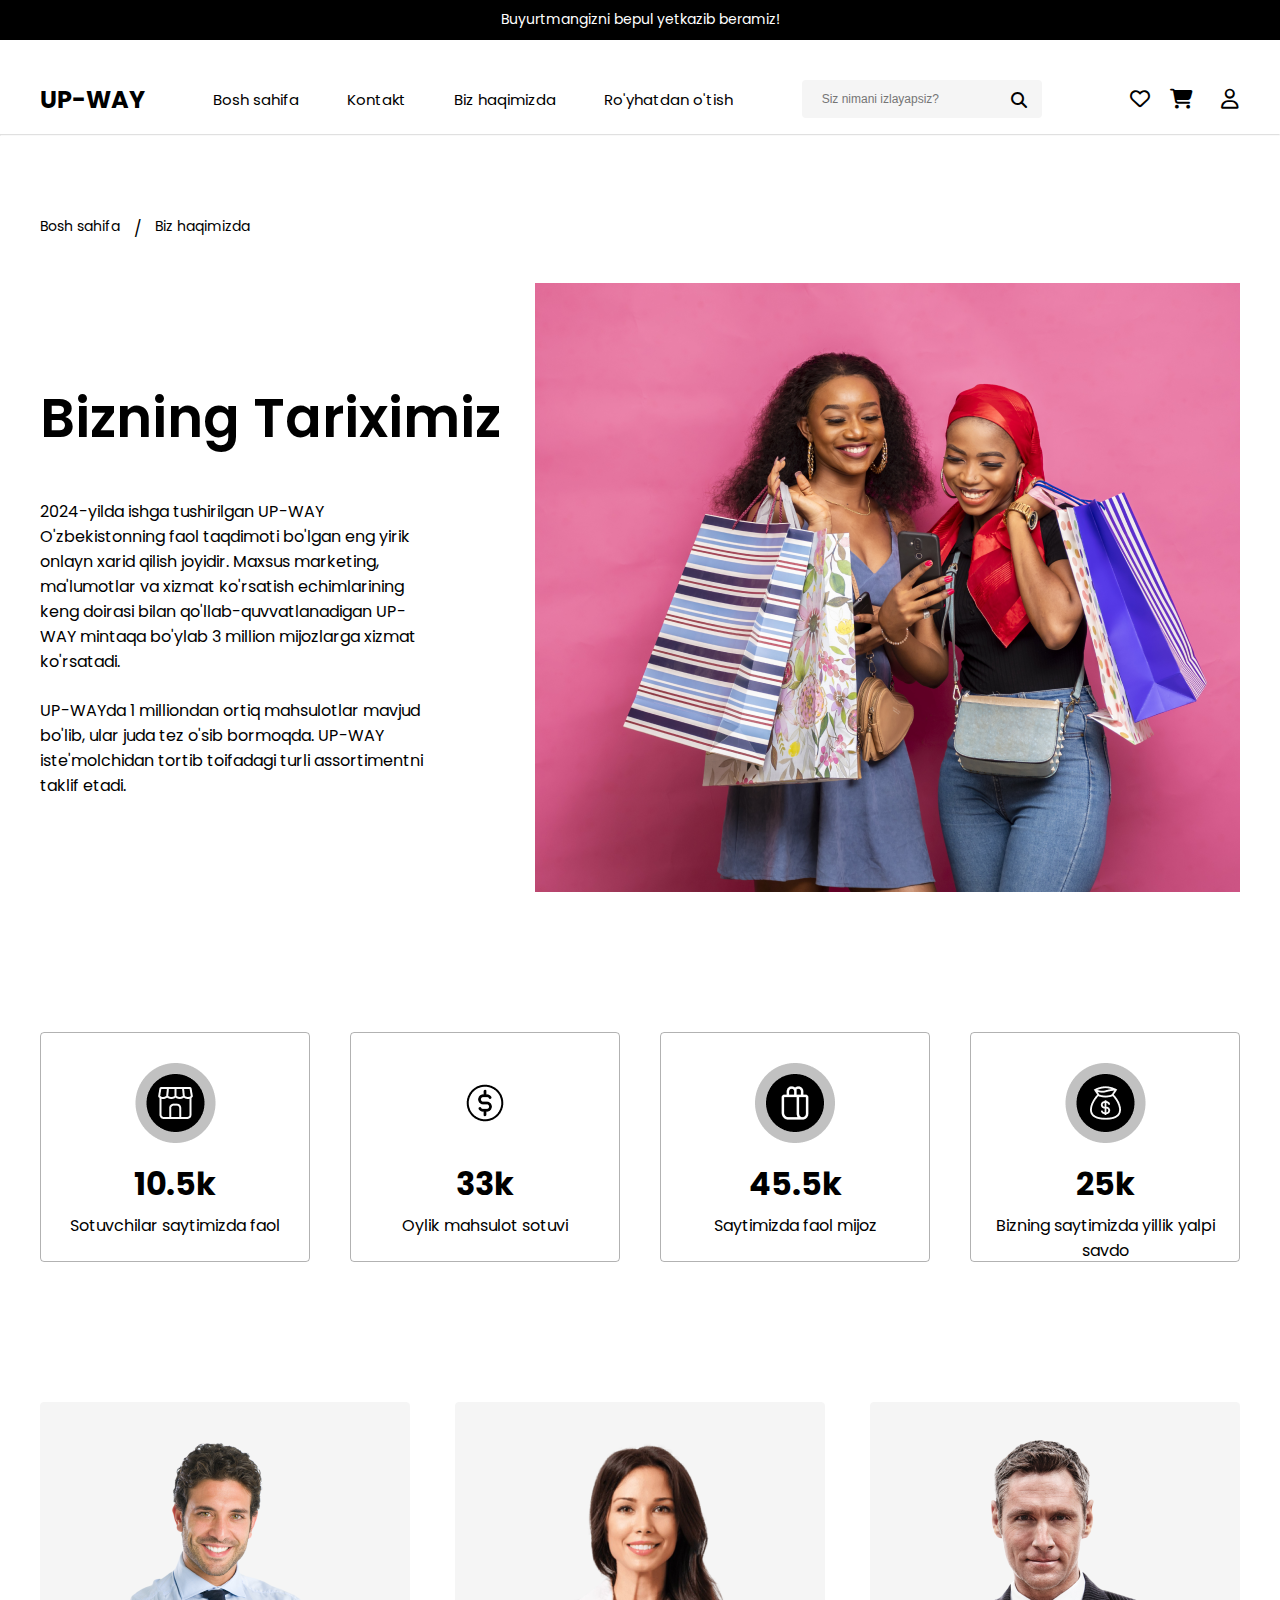
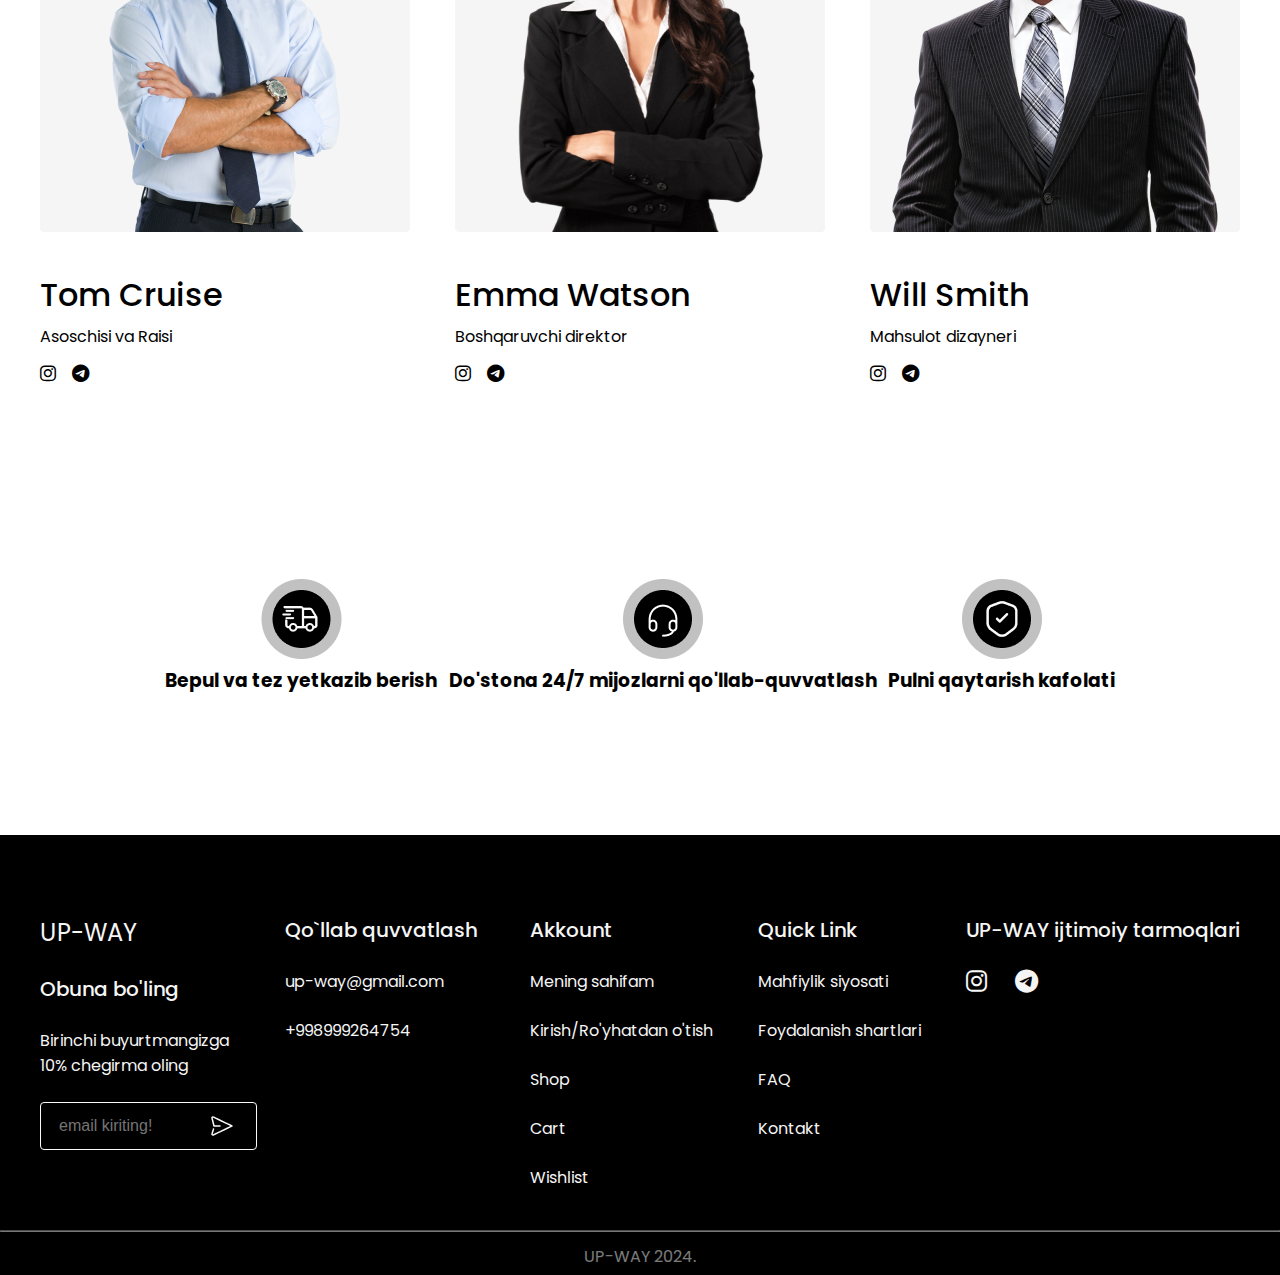
<file: about.html>
<!DOCTYPE html>
<html lang="en">
<head>
    <meta charset="UTF-8">
    <meta name="viewport" content="width=device-width, initial-scale=1.0">
    <title>Biz haqimizda</title>
    <link rel="stylesheet" href="style/about.css">
    <link rel="stylesheet" href="fontawesome-free-6.5.1-web/css/all.min.css">
    <link rel="preconnect" href="https://fonts.googleapis.com">
    <link rel="preconnect" href="https://fonts.gstatic.com" crossorigin>
    <link href="https://fonts.googleapis.com/css2?family=Poppins&display=swap" rel="stylesheet">
</head>
<body>
    <header>
        <div class="head_content">
            <p>Buyurtmangizni bepul yetkazib beramiz!</p>
 </div>
     <nav class="navbar">
        <p class="logo">UP-WAY</p>
        <ul class="menu">
            <li><a href="">Bosh sahifa</a></li>
            <li><a href="">Kontakt</a></li>
            <li><a href="">Biz haqimizda</a></li>
            <li><a href="">Ro'yhatdan o'tish</a></li>
        </ul>
        <form  action="">
            <input class="search" type="text" placeholder="Siz nimani izlayapsiz?">
            <i class="fa-solid fa-magnifying-glass"></i>
        </form>
        <div class="iconca">
            <i class="fa-regular fa-heart"></i>
            <i class="fa-solid fa-cart-shopping"></i>
        <!-- user -->
        <div class="profile-dropdown">
            <div class="profile-dropdown-btn" onclick="toggle()">
              <i class="fa-regular fa-user"></i>
             </div>
             <ul class="profile-dropdown-list">
              <li class="profile-dropdown-list-item">
                  <a href="#">
                      <i class="fa-regular fa-user"></i>
                      Hisobimni boshqarish
                  </a>
              </li>
              <li class="profile-dropdown-list-item">
                  <a href="#">
                      <i class="fa-solid fa-bag-shopping"></i>
                      Mening buyurtmam
                  </a>
              </li>
              <li class="profile-dropdown-list-item">
                  <a href="#">
                      <i class="fa-regular fa-circle-xmark"></i>
                     Bekor qilish
                  </a>
              </li>
              <li class="profile-dropdown-list-item">
                  <a href="#">
                      <i class="fa-regular fa-star"></i>
                      <p class="star-text">Mening sharhlarim</p>
                  </a>
              </li>
              <li class="profile-dropdown-list-item">
                  <a href="#">
                      <i class="fa-solid fa-arrow-left"></i>
                      Chiqish
                  </a>
              </li>
             </ul>
          </div>
        </div>
     </nav>
     <hr class="hr-nav">
    </header>
    <main>
        <div class="about-page">
            <a href="">Bosh sahifa</a>
            <p>/</p>
            <a href="">Biz haqimizda</a>
        </div>
        <div class="our-story">
            <div class="our-story-text">
                <h2>Bizning Tariximiz</h2>
                <p class="our-story-p1">2024-yilda ishga tushirilgan UP-WAY O'zbekistonning faol taqdimoti bo'lgan eng yirik onlayn xarid qilish joyidir. Maxsus marketing, ma'lumotlar va xizmat ko'rsatish echimlarining keng doirasi bilan qo'llab-quvvatlanadigan UP-WAY mintaqa bo'ylab 3 million mijozlarga xizmat ko'rsatadi.</p>
                <p class="our-story-p2">
                    UP-WAYda 1 milliondan ortiq mahsulotlar mavjud bo'lib, ular juda tez o'sib bormoqda. UP-WAY iste'molchidan tortib toifadagi turli assortimentni taklif etadi.</p>
            </div>
            <img src="img/portrait-two-african-females-holding-shopping-bags-while-reacting-something-their-smartphone 1.png" alt="">
        </div>
        <div class="about-content">
            <div class="content">
                <img src="img/Services (3).png" alt="">
                <h2>10.5k</h2>
                <p>Sotuvchilar saytimizda faol</p>
            </div>
            <div class="content">
                <img src="img/Services (7).png" alt="">
                <h2>33k</h2>
                <p>Oylik mahsulot sotuvi</p>
            </div>
            <div class="content">
                <img src="img/Services (4).png" alt="">
                <h2>45.5k</h2>
                <p>Saytimizda faol mijoz</p>
            </div>
            <div class="content">
                <img src="img/Services (5).png" alt="">
                <h2>25k</h2>
                <p>Bizning saytimizda yillik yalpi savdo</p>
            </div>
        </div>
        <div class="about-user">
            <div class="user">
                <img src="img/Frame 874.png" alt="">
                <h2>Tom Cruise</h2>
                <p>Asoschisi va Raisi</p>
                <div class="iconca-user">
                    <i class="fa-brands fa-instagram"></i>
                    <i class="fa-brands fa-telegram"></i>
                </div>
            </div>
            <div class="user">
                <img src="img/Frame 875.png" alt="">
                <h2>Emma Watson</h2>
                <p>Boshqaruvchi direktor</p>
                <div class="iconca-user">
                    <i class="fa-brands fa-instagram"></i>
                    <i class="fa-brands fa-telegram"></i>
                </div>
            </div>
            <div class="user">
                <img src="img/Frame 876.png" alt="">
                <h2>Will Smith</h2>
                <p>
                    Mahsulot dizayneri</p>
                    <div class="iconca-user">
                        <i class="fa-brands fa-instagram"></i>
                        <i class="fa-brands fa-telegram"></i>
                    </div>
            </div>
        </div>
        <section class="service">
            <div class="service-item">
                <img src="img/Services.png" alt="">
                <h3>Bepul va tez yetkazib berish</h3>
            </div>
            <div class="service-item">
                <img src="img/Services (1).png" alt="">
                <h3>Do'stona 24/7 mijozlarni qo'llab-quvvatlash</h3>
            </div>
            <div class="service-item">
                <img src="img/Services (2).png" alt="">
                <h3>Pulni qaytarish kafolati</h3>
            </div>
        </section>
    </main>
    <footer>
        <div class="footer">
        <div class="footer-item">
      <p class="logo-footer">UP-WAY</p>
      <p class="footer-p">Obuna bo'ling</p>
      <p class="footer-p2">Birinchi buyurtmangizga 10% chegirma oling</p>
      <form class="form" action="">
        <input type="text" placeholder="email kiriting!">
        <img src="img/icon-send.png" alt="">
      </form>
    </div>
    <div class="footer-item">
        <p class="footer-p">Qo`llab quvvatlash</p>
        <p class="footer-p2" >up-way@gmail.com</p>
        <p class="footer-p2">+998999264754</p>
    </div>
    <div class="footer-item">
        <p class="footer-p">Akkount</p>
        <ul class="footer-ul">
            <li><a href="">Mening sahifam</a></li>
            <li><a href="">Kirish/Ro'yhatdan o'tish</a></li>
            <li><a href="">Shop</a></li>
            <li><a href="">Cart</a></li>
            <li><a href="">Wishlist</a></li>
        </ul>
    </div>
    <div class="footer-item">
        <p class="footer-p">Quick Link</p>
        <ul class="footer-ul">
            <li><a href="">Mahfiylik siyosati</a></li>
            <li><a href="">Foydalanish shartlari</a></li>
            <li><a href="">FAQ</a></li>
            <li><a href="">Kontakt</a></li>
        </ul>
    </div>
    <div class="footer-item">
        <p class="footer-p">UP-WAY ijtimoiy tarmoqlari</p>
        <i class="fa-brands fa-instagram"></i>
        <i class="fa-brands fa-telegram"></i>
    </div>
</div>
<hr>
<p class="company">UP-WAY 2024.</p>
    </footer>
    <script src="js/user.js"></script>
</body>
</html>
</file>
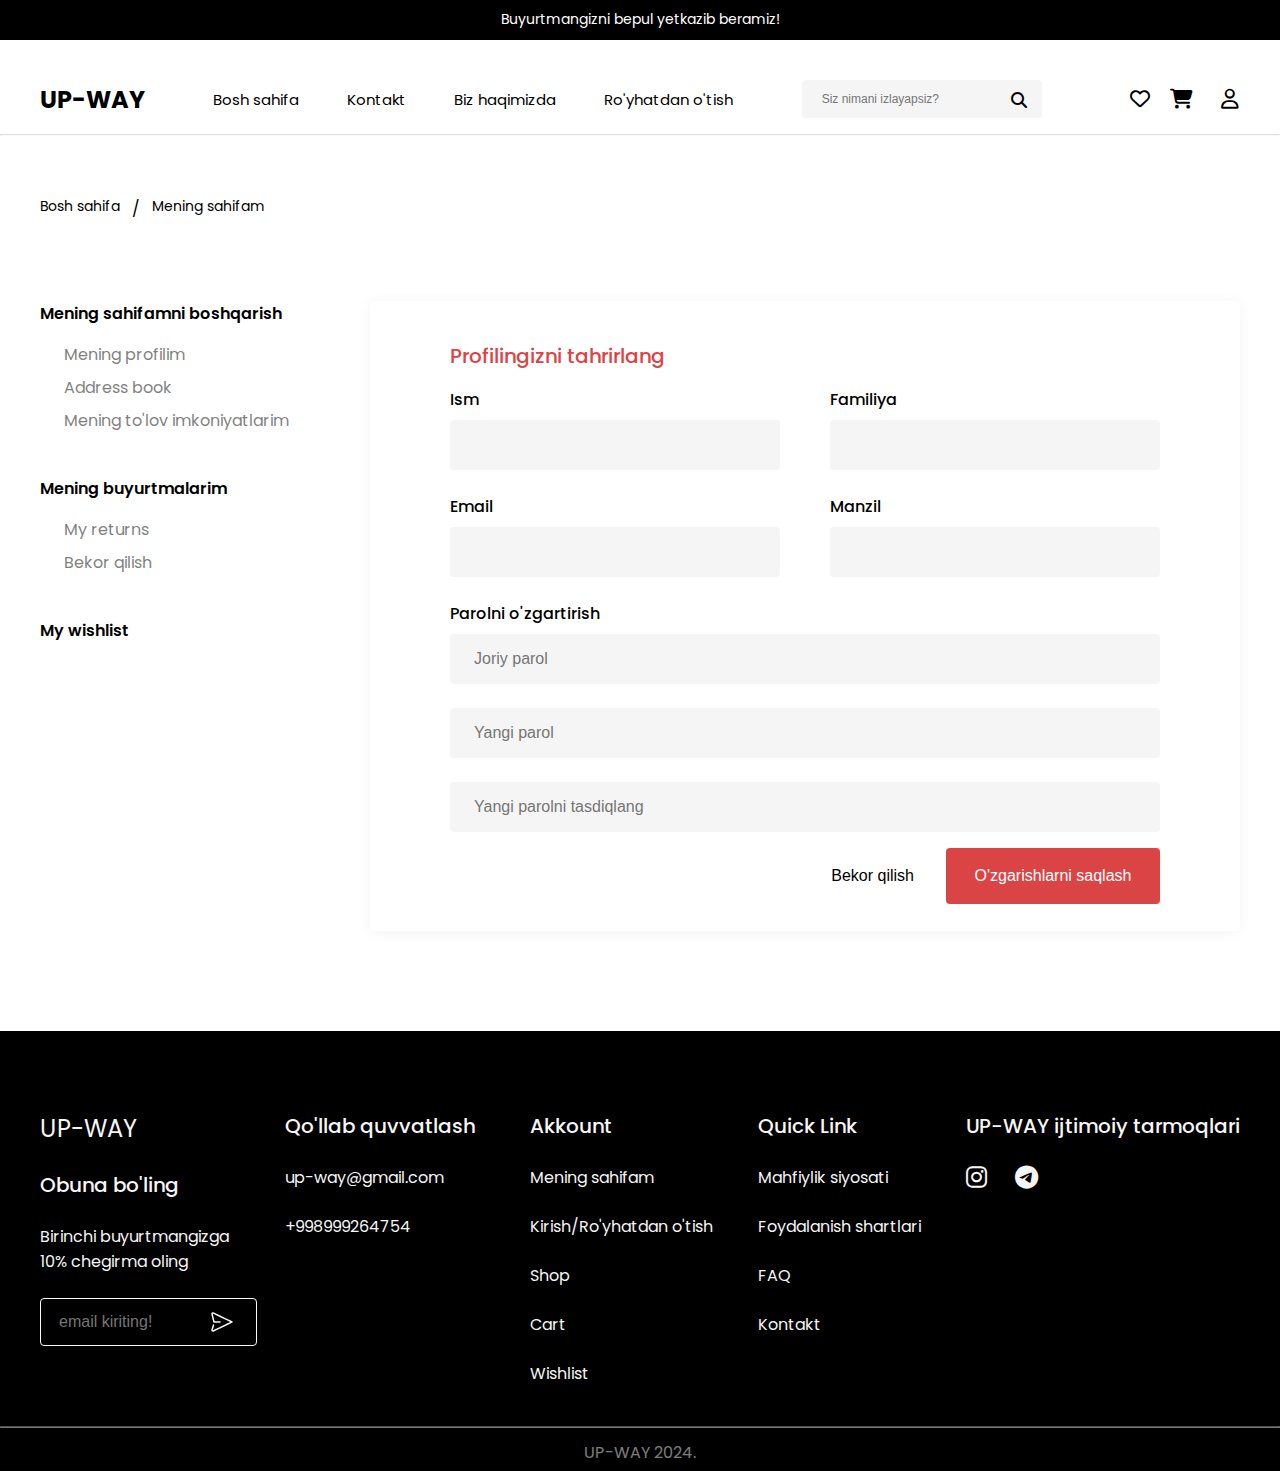
<file: account.html>
<!DOCTYPE html>
<html lang="en">
<head>
    <meta charset="UTF-8">
    <meta name="viewport" content="width=device-width, initial-scale=1.0">
    <title>Document</title>
    <link rel="stylesheet" href="style/account.css">
    <link rel="stylesheet" href="fontawesome-free-6.5.1-web/css/all.min.css">
    <link rel="preconnect" href="https://fonts.googleapis.com">
    <link rel="preconnect" href="https://fonts.gstatic.com" crossorigin>
    <link href="https://fonts.googleapis.com/css2?family=Poppins&display=swap" rel="stylesheet">
</head>
<body>
    <header>
        <div class="head_content">
            <p>Buyurtmangizni bepul yetkazib beramiz!</p>
 </div>
     <nav class="navbar">
        <p class="logo">UP-WAY</p>
        <ul class="menu">
            <li><a href="">Bosh sahifa</a></li>
            <li><a href="">Kontakt</a></li>
            <li><a href="">Biz haqimizda</a></li>
            <li><a href="">Ro'yhatdan o'tish</a></li>
        </ul>
        <form  action="">
            <input class="search" type="text" placeholder="Siz nimani izlayapsiz?">
            <i class="fa-solid fa-magnifying-glass"></i>
        </form>
        <div class="iconca">
            <i class="fa-regular fa-heart"></i>
            <i class="fa-solid fa-cart-shopping"></i>
            <!-- user -->
            <div class="profile-dropdown">
                <div class="profile-dropdown-btn" onclick="toggle()">
                  <i class="fa-regular fa-user"></i>
                 </div>
                 <ul class="profile-dropdown-list">
                  <li class="profile-dropdown-list-item">
                      <a href="#">
                          <i class="fa-regular fa-user"></i>
                          Hisobimni boshqarish
                      </a>
                  </li>
                  <li class="profile-dropdown-list-item">
                      <a href="#">
                          <i class="fa-solid fa-bag-shopping"></i>
                          Mening buyurtmam
                      </a>
                  </li>
                  <li class="profile-dropdown-list-item">
                      <a href="#">
                          <i class="fa-regular fa-circle-xmark"></i>
                         Bekor qilish
                      </a>
                  </li>
                  <li class="profile-dropdown-list-item">
                      <a href="#">
                          <i class="fa-regular fa-star"></i>
                          <p class="star-text">Mening sharhlarim</p>
                      </a>
                  </li>
                  <li class="profile-dropdown-list-item">
                      <a href="#">
                          <i class="fa-solid fa-arrow-left"></i>
                          Chiqish
                      </a>
                  </li>
                 </ul>
              </div>
        </div>
     </nav>
     <hr class="hr-nav">
    </header>
    <main>
        <div class="contact-page">
            <a href="">Bosh sahifa</a>
            <p>/</p>
            <a href="">Mening sahifam</a>
        </div>
        <div class="account-container">
            <div class="account-item">
                <p class="account-p">Mening sahifamni boshqarish</p>
                <ul class="account-ul">
                    <li><a href="">Mening profilim</a></li>
                    <li><a href="">Address book</a></li>
                    <li><a href="">Mening to'lov imkoniyatlarim</a></li>
                </ul>
                <p class="account-p">Mening buyurtmalarim</p>
                <ul class="account-ul">
                    <li><a href="">My returns</a></li>
                    <li><a href="">Bekor qilish</a></li>
                </ul>
                <p class="account-p">My wishlist</p>
            </div>
            <form  class="account-form">
                <p>Profilingizni tahrirlang</p>
                <div class="input-form">
                    <div>
                        <label for="">Ism</label><br>
                        <input type="text"><br>
                        <label for="">Email</label><br>
                       <input type="email"><br>
                    </div>
                    <div>
                        <label for="">Familiya</label><br>
                        <input type="text"><br>
                        <label for="">Manzil</label><br>
                <input type="text">
                    </div>
            </div>
                <label for="">Parolni o'zgartirish</label><br>
                <input class="input-password" type="password" placeholder="Joriy parol"><br>
                <input class="input-password" type="password" placeholder="Yangi parol"><br>
                <input class="input-password" type="password" placeholder="Yangi parolni tasdiqlang"><br>
                <div class="account-btn">
                    <button class="btn-cancel">Bekor qilish</button>
                    <button class="btn-save">O'zgarishlarni saqlash</button>
                </div>
            </form>
        </div>
    </main>
    <footer>
        <div class="footer">
        <div class="footer-item">
      <p class="logo-footer">UP-WAY</p>
      <p class="footer-p">Obuna bo'ling</p>
      <p class="footer-p2">Birinchi buyurtmangizga 10% chegirma oling</p>
      <form class="form" action="">
        <input type="text" placeholder="email kiriting!">
        <img src="img/icon-send.png" alt="">
      </form>
    </div>
    <div class="footer-item">
        <p class="footer-p">Qo'llab quvvatlash</p>
        <p class="footer-p2" >up-way@gmail.com</p>
        <p class="footer-p2">+998999264754</p>
    </div>
    <div class="footer-item">
        <p class="footer-p">Akkount</p>
        <ul class="footer-ul">
            <li><a href="">Mening sahifam</a></li>
            <li><a href="">Kirish/Ro'yhatdan o'tish</a></li>
            <li><a href="">Shop</a></li>
            <li><a href="">Cart</a></li>
            <li><a href="">Wishlist</a></li>
        </ul>
    </div>
    <div class="footer-item">
        <p class="footer-p">Quick Link</p>
        <ul class="footer-ul">
            <li><a href="">Mahfiylik siyosati</a></li>
            <li><a href="">Foydalanish shartlari</a></li>
            <li><a href="">FAQ</a></li>
            <li><a href="">Kontakt</a></li>
        </ul>
    </div>
    <div class="footer-item">
        <p class="footer-p">UP-WAY ijtimoiy tarmoqlari</p>
        <i class="fa-brands fa-instagram"></i>
        <i class="fa-brands fa-telegram"></i>
    </div>
</div>
<hr>
<p class="company">UP-WAY 2024.</p>
    </footer>
    <script src="js/user.js"></script>
</body>
</html>
</file>
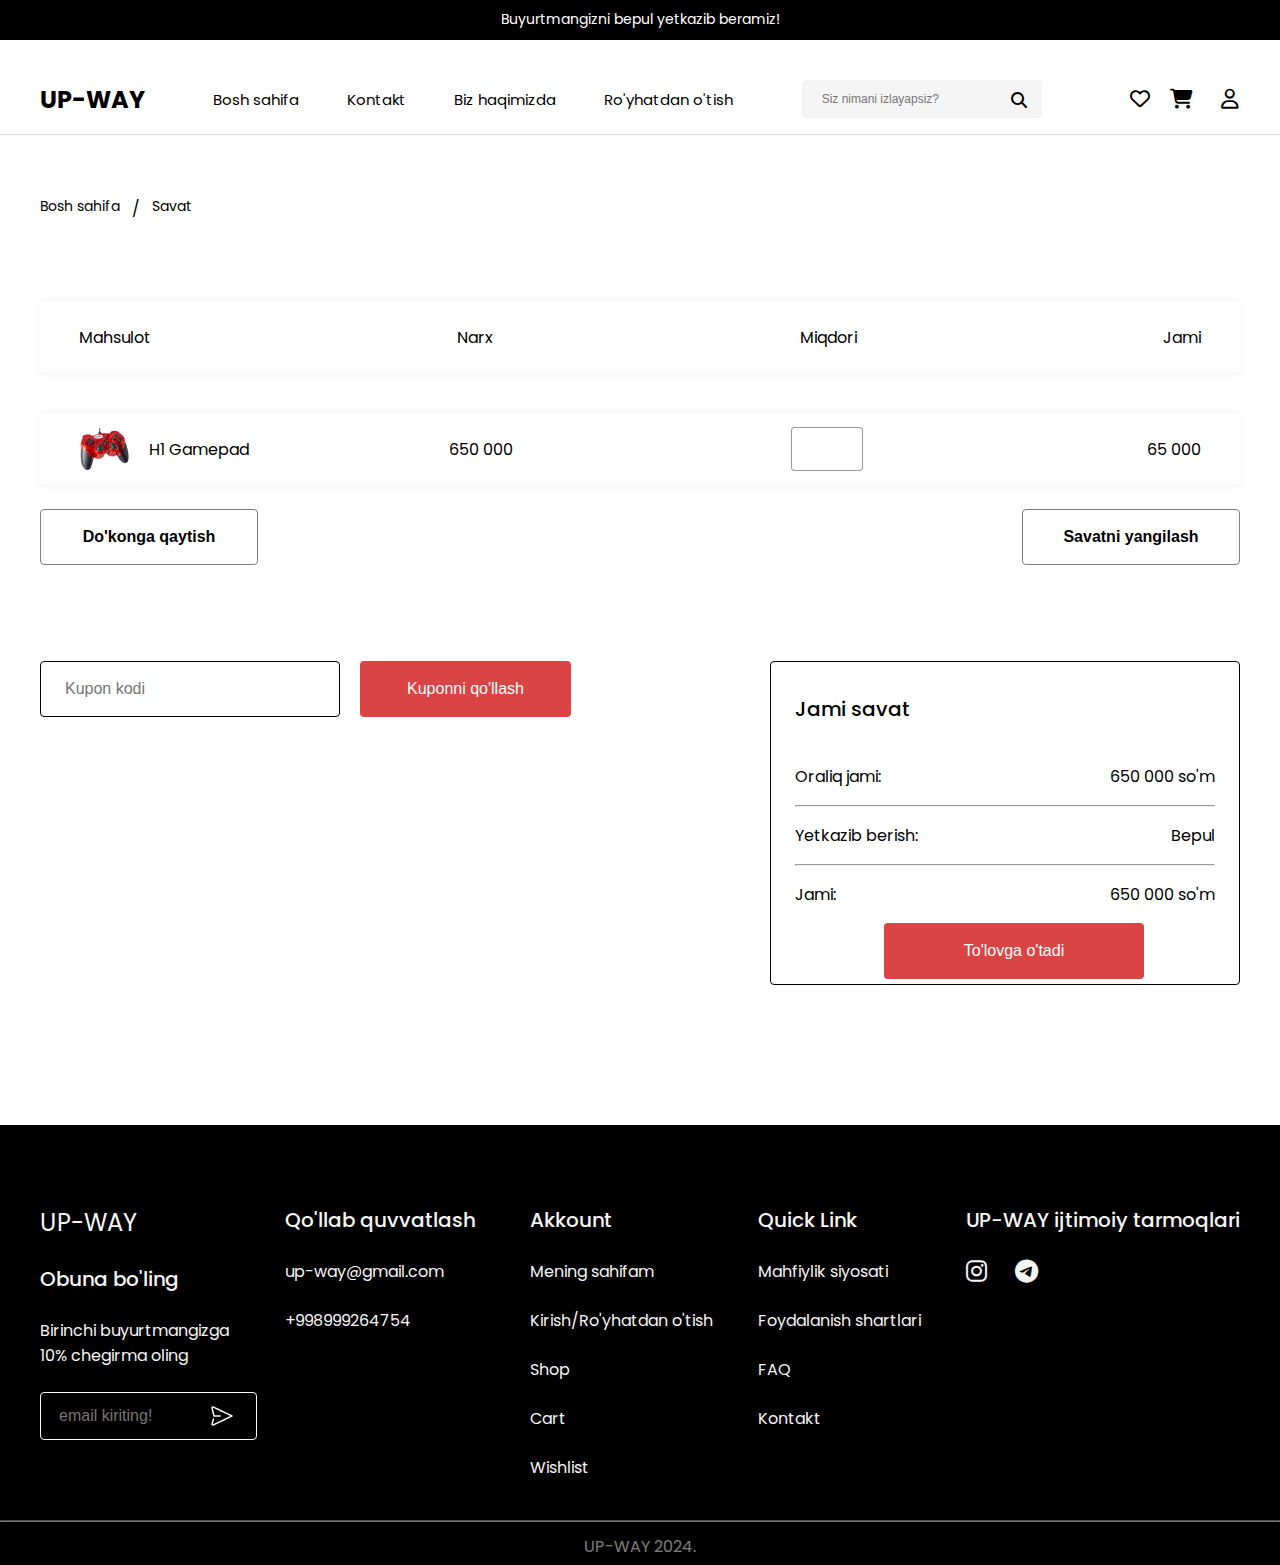
<file: cart.html>
<!DOCTYPE html>
<html lang="en">
<head>
    <meta charset="UTF-8">
    <meta name="viewport" content="width=device-width, initial-scale=1.0">
    <title>Cart</title>
    <link rel="stylesheet" href="style/cart.css">
    <link rel="stylesheet" href="fontawesome-free-6.5.1-web/css/all.min.css">
    <link rel="preconnect" href="https://fonts.googleapis.com">
    <link rel="preconnect" href="https://fonts.gstatic.com" crossorigin>
    <link href="https://fonts.googleapis.com/css2?family=Poppins&display=swap" rel="stylesheet">
</head>
<body>
    <header>
        <div class="head_content">
            <p>Buyurtmangizni bepul yetkazib beramiz!</p>
 </div>
     <nav class="navbar">
        <p class="logo">UP-WAY</p>
        <ul class="menu">
            <li><a href="">Bosh sahifa</a></li>
            <li><a href="">Kontakt</a></li>
            <li><a href="">Biz haqimizda</a></li>
            <li><a href="">Ro'yhatdan o'tish</a></li>
        </ul>
        <form  action="">
            <input class="search" type="text" placeholder="Siz nimani izlayapsiz?">
            <i class="fa-solid fa-magnifying-glass"></i>
        </form>
        <div class="iconca">
            <i class="fa-regular fa-heart"></i>
            <i class="fa-solid fa-cart-shopping"></i>
            <!-- user -->
            <div class="profile-dropdown">
                <div class="profile-dropdown-btn" onclick="toggle()">
                  <i class="fa-regular fa-user"></i>
                 </div>
                 <ul class="profile-dropdown-list">
                  <li class="profile-dropdown-list-item">
                      <a href="#">
                          <i class="fa-regular fa-user"></i>
                          Mening akkauntim
                      </a>
                  </li>
                  <li class="profile-dropdown-list-item">
                      <a href="#">
                          <i class="fa-solid fa-bag-shopping"></i>
                          Mening buyurtmam
                      </a>
                  </li>
                  <li class="profile-dropdown-list-item">
                      <a href="#">
                          <i class="fa-regular fa-circle-xmark"></i>
                         Bekor qilish
                      </a>
                  </li>
                  <li class="profile-dropdown-list-item">
                      <a href="#">
                          <i class="fa-regular fa-star"></i>
                          <p class="star-text">Mening sharhlarim</p>
                      </a>
                  </li>
                  <li class="profile-dropdown-list-item">
                      <a href="#">
                          <i class="fa-solid fa-arrow-left"></i>
                          Chiqish
                      </a>
                  </li>
                 </ul>
              </div>
        </div>
     </nav>
     <hr class="hr-nav">
    </header>
    <main>
        <div class="contact-page">
            <a href="">Bosh sahifa</a>
            <p>/</p>
            <a href="">Savat</a>
        </div>
        <ul class="cart-ul">
            <li><p>Mahsulot</p></li>
            <li><p>Narx</p></li>
            <li><p>Miqdori</p></li>
            <li><p>Jami</p></li>
        </ul>
        <div class="product-ul">
            <div class="product-name"><img src="img/g92-2-500x500 1 (1).png" alt="">
            <p>H1 Gamepad</p></div>
            <p class="product-price">650 000</p>
            <input class="number" type="number">
            <p>65 000</p>
            </div>
            <div class="cart-button">
                <button>Do'konga qaytish</button>
                <button>Savatni yangilash</button>
            </div>
            <div class="cart-content">
                <form action="" class="cart-form">
                    <input type="text" placeholder="Kupon kodi">
                    <button>Kuponni qo'llash</button>
                </form>
                <div class="cart-total">
                    <p class="cart-total-text">Jami savat</p>
                    <div class="total">
                        <p>Oraliq jami:</p>
                        <p>650 000 so'm</p>
                    </div>
                    <hr>
                    <div class="total">
                        <p>Yetkazib berish:</p>
                        <p>Bepul</p>
                    </div>
                    <hr>
                    <div class="total">
                        <p>Jami:</p>
                        <p>650 000 so'm</p>
                    </div>
                    <button class="total-btn">To'lovga o'tadi</button>
                </div>
            </div>
    </main>
    <footer>
        <div class="footer">
        <div class="footer-item">
      <p class="logo-footer">UP-WAY</p>
      <p class="footer-p">Obuna bo'ling</p>
      <p class="footer-p2">Birinchi buyurtmangizga 10% chegirma oling</p>
      <form class="form" action="">
        <input type="text" placeholder="email kiriting!">
        <img src="img/icon-send.png" alt="">
      </form>
    </div>
    <div class="footer-item">
        <p class="footer-p">Qo'llab quvvatlash</p>
        <p class="footer-p2" >up-way@gmail.com</p>
        <p class="footer-p2">+998999264754</p>
    </div>
    <div class="footer-item">
        <p class="footer-p">Akkount</p>
        <ul class="footer-ul">
            <li><a href="">Mening sahifam</a></li>
            <li><a href="">Kirish/Ro'yhatdan o'tish</a></li>
            <li><a href="">Shop</a></li>
            <li><a href="">Cart</a></li>
            <li><a href="">Wishlist</a></li>
        </ul>
    </div>
    <div class="footer-item">
        <p class="footer-p">Quick Link</p>
        <ul class="footer-ul">
            <li><a href="">Mahfiylik siyosati</a></li>
            <li><a href="">Foydalanish shartlari</a></li>
            <li><a href="">FAQ</a></li>
            <li><a href="">Kontakt</a></li>
        </ul>
    </div>
    <div class="footer-item">
        <p class="footer-p">UP-WAY ijtimoiy tarmoqlari</p>
        <i class="fa-brands fa-instagram"></i>
        <i class="fa-brands fa-telegram"></i>
    </div>
</div>
<hr>
<p class="company">UP-WAY 2024.</p>
    </footer>
    <script src="js/user.js"></script>
</body>
</html>
</file>
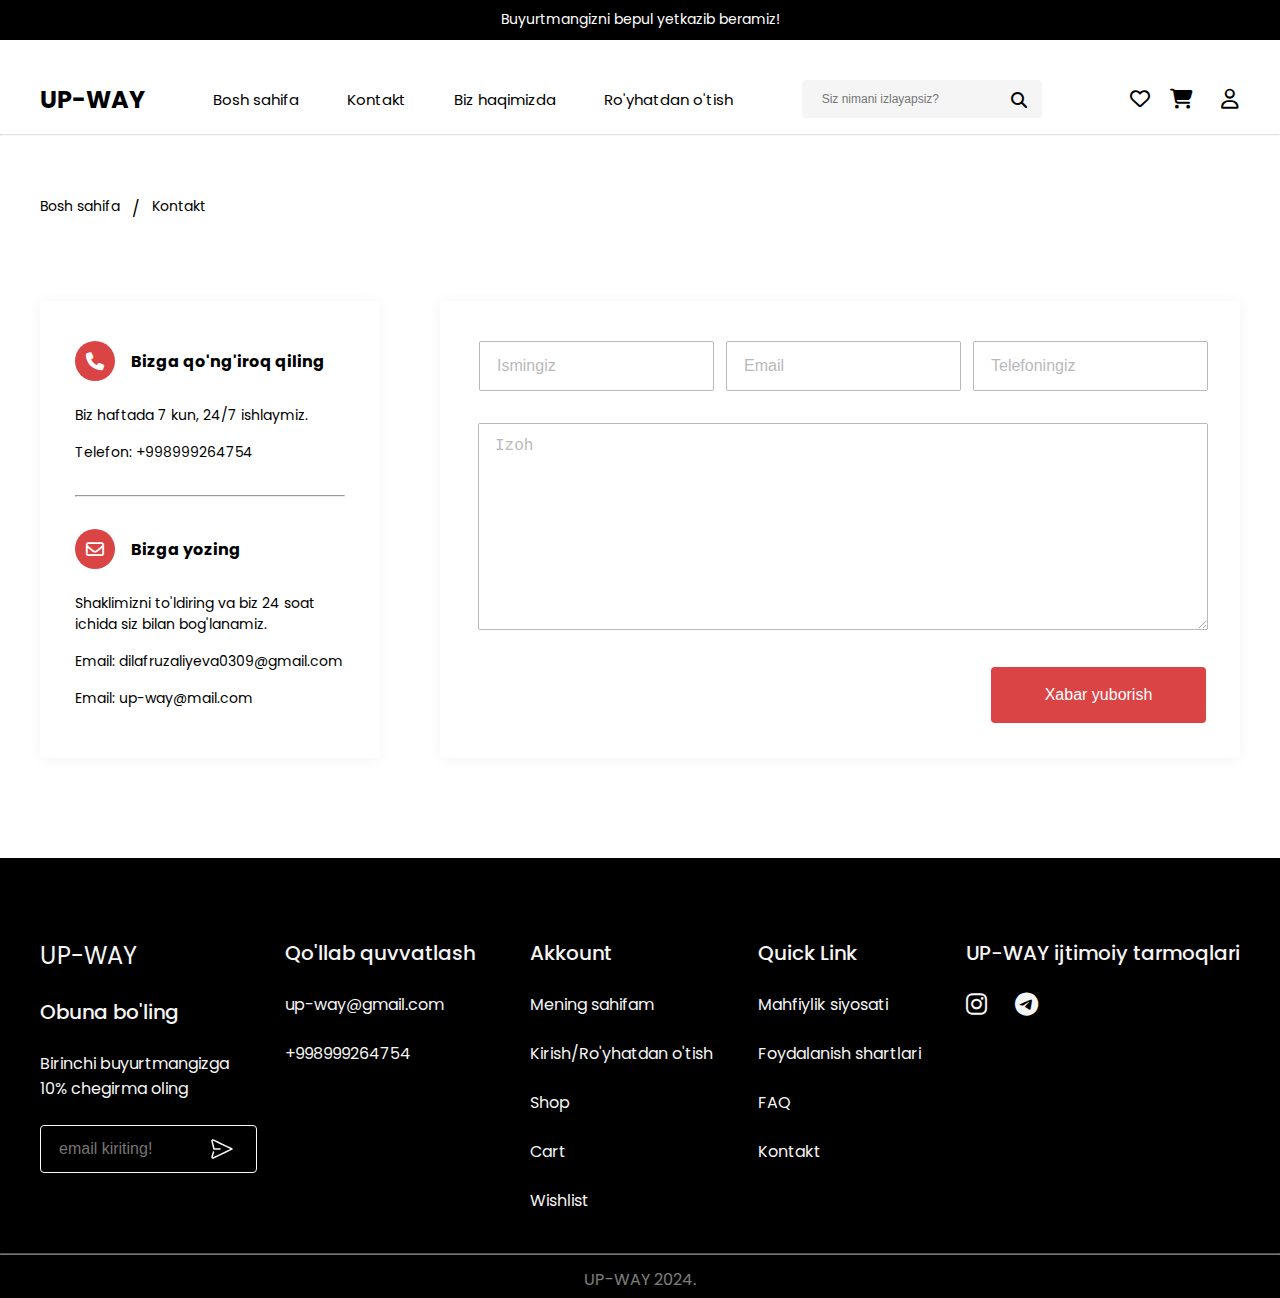
<file: contact.html>
<!DOCTYPE html>
<html lang="en">
<head>
    <meta charset="UTF-8">
    <meta name="viewport" content="width=device-width, initial-scale=1.0">
    <title>Kontakt</title>
    <link rel="stylesheet" href="style/contact.css">
    <link rel="stylesheet" href="fontawesome-free-6.5.1-web/css/all.min.css">
    <link rel="preconnect" href="https://fonts.googleapis.com">
<link rel="preconnect" href="https://fonts.gstatic.com" crossorigin>
<link href="https://fonts.googleapis.com/css2?family=Poppins&display=swap" rel="stylesheet">
</head>
<body>
    <header>
        <div class="head_content">
            <p>Buyurtmangizni bepul yetkazib beramiz!</p>
 </div>
     <nav class="navbar">
        <p class="logo">UP-WAY</p>
        <ul class="menu">
            <li><a href="">Bosh sahifa</a></li>
            <li><a href="">Kontakt</a></li>
            <li><a href="">Biz haqimizda</a></li>
            <li><a href="">Ro'yhatdan o'tish</a></li>
        </ul>
        <form  action="">
            <input class="search" type="text" placeholder="Siz nimani izlayapsiz?">
            <i class="fa-solid fa-magnifying-glass"></i>
        </form>
        <div class="iconca">
            <i class="fa-regular fa-heart"></i>
            <i class="fa-solid fa-cart-shopping"></i>
            <!-- user -->
            <div class="profile-dropdown">
                <div class="profile-dropdown-btn" onclick="toggle()">
                  <i class="fa-regular fa-user"></i>
                 </div>
                 <ul class="profile-dropdown-list">
                  <li class="profile-dropdown-list-item">
                      <a href="#">
                          <i class="fa-regular fa-user"></i>
                          Hisobimni boshqarish
                      </a>
                  </li>
                  <li class="profile-dropdown-list-item">
                      <a href="#">
                          <i class="fa-solid fa-bag-shopping"></i>
                          Mening buyurtmam
                      </a>
                  </li>
                  <li class="profile-dropdown-list-item">
                      <a href="#">
                          <i class="fa-regular fa-circle-xmark"></i>
                         Bekor qilish
                      </a>
                  </li>
                  <li class="profile-dropdown-list-item">
                      <a href="#">
                          <i class="fa-regular fa-star"></i>
                          <p class="star-text">Mening sharhlarim</p>
                      </a>
                  </li>
                  <li class="profile-dropdown-list-item">
                      <a href="#">
                          <i class="fa-solid fa-arrow-left"></i>
                          Chiqish
                      </a>
                  </li>
                 </ul>
              </div>
        </div>
     </nav>
     <hr class="hr-nav">
    </header>
    <main>
        <div class="contact-page">
            <a href="">Bosh sahifa</a>
            <p>/</p>
            <a href="">Kontakt</a>
        </div>
        <div class="contact-container">
<div class="contact-about">
          <div class="about">
            <i class="fa-solid fa-phone"></i>
            <p>Bizga qo'ng'iroq qiling</p>
          </div>
          <p class="contact-p">Biz haftada 7 kun, 24/7 ishlaymiz.</p>
          <p class="contact-p">Telefon: +998999264754</p>
          <hr class="contact-hr">
          <div class="about">
            <i class="fa-regular fa-envelope"></i>
            <p>Bizga yozing</p>
          </div>
          <p class="contact-p">Shaklimizni to'ldiring va biz 24 soat ichida siz bilan bog'lanamiz.</p>
          <p class="contact-p">Email: dilafruzaliyeva0309@gmail.com</p>
          <p class="contact-p">Email: up-way@mail.com</p>
</div>
<form class="main-form" action="">
    <input type="text" placeholder="Ismingiz">
    <input type="email" placeholder="Email">
    <input type="text" placeholder="Telefoningiz">
    <textarea placeholder="Izoh" name="fgg" id="" cols="30" rows="10"></textarea>
    <button>Xabar yuborish</button>
</form>
        </div>
    </main>
    <footer>
        <div class="footer">
        <div class="footer-item">
      <p class="logo-footer">UP-WAY</p>
      <p class="footer-p">Obuna bo'ling</p>
      <p class="footer-p2">Birinchi buyurtmangizga 10% chegirma oling</p>
      <form class="form" action="">
        <input type="text" placeholder="email kiriting!">
        <img src="img/icon-send.png" alt="">
      </form>
    </div>
    <div class="footer-item">
        <p class="footer-p">Qo'llab quvvatlash</p>
        <p class="footer-p2" >up-way@gmail.com</p>
        <p class="footer-p2">+998999264754</p>
    </div>
    <div class="footer-item">
        <p class="footer-p">Akkount</p>
        <ul class="footer-ul">
            <li><a href="">Mening sahifam</a></li>
            <li><a href="">Kirish/Ro'yhatdan o'tish</a></li>
            <li><a href="">Shop</a></li>
            <li><a href="">Cart</a></li>
            <li><a href="">Wishlist</a></li>
        </ul>
    </div>
    <div class="footer-item">
        <p class="footer-p">Quick Link</p>
        <ul class="footer-ul">
            <li><a href="">Mahfiylik siyosati</a></li>
            <li><a href="">Foydalanish shartlari</a></li>
            <li><a href="">FAQ</a></li>
            <li><a href="">Kontakt</a></li>
        </ul>
    </div>
    <div class="footer-item">
        <p class="footer-p">UP-WAY ijtimoiy tarmoqlari</p>
        <i class="fa-brands fa-instagram"></i>
        <i class="fa-brands fa-telegram"></i>
    </div>
</div>
<hr>
<p class="company">UP-WAY 2024.</p>
    </footer>
    <script src="js/user.js"></script>
</body>
</html>
</file>
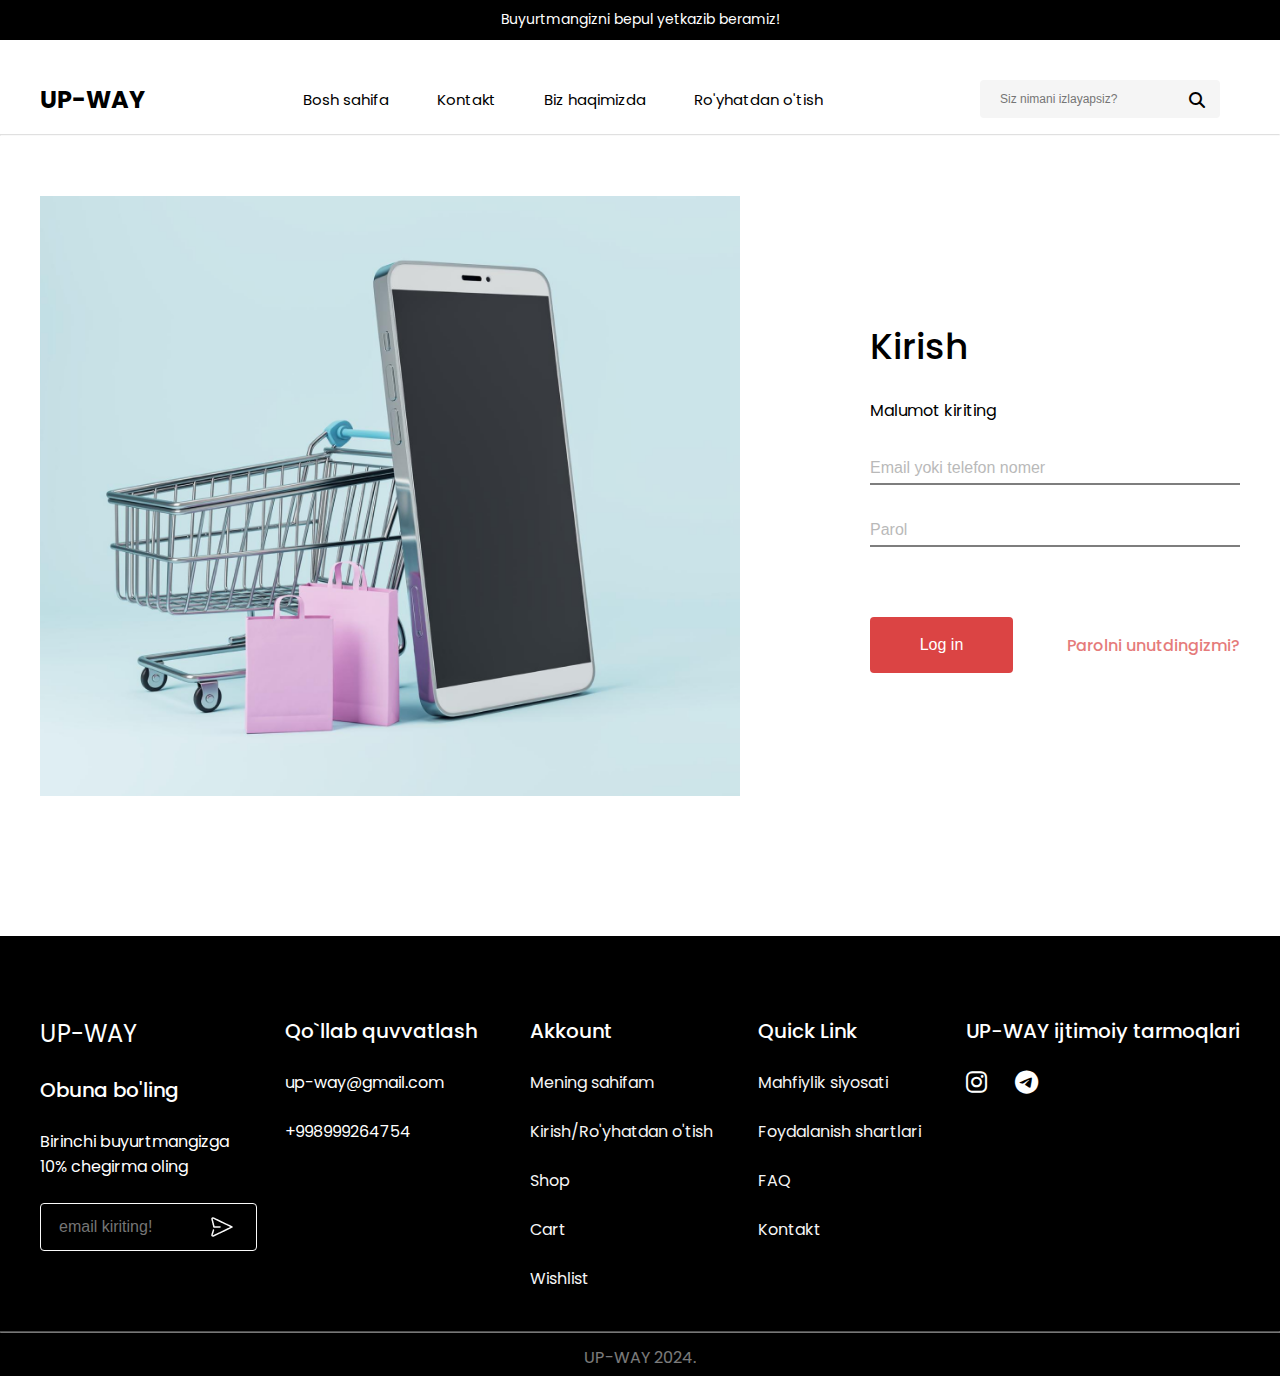
<file: loginup.html>
<!DOCTYPE html>
<html lang="en">
<head>
    <meta charset="UTF-8">
    <meta name="viewport" content="width=device-width, initial-scale=1.0">
    <title>loginup</title>
    <link rel="stylesheet" href="style/loginup.css">
    <link rel="stylesheet" href="fontawesome-free-6.5.1-web/css/all.min.css">
    <link rel="preconnect" href="https://fonts.googleapis.com">
    <link rel="preconnect" href="https://fonts.gstatic.com" crossorigin>
    <link href="https://fonts.googleapis.com/css2?family=Poppins&display=swap" rel="stylesheet">
</head>
<body>
    <header>
        <div class="head_content">
            <p>Buyurtmangizni bepul yetkazib beramiz!</p>
 </div>
     <nav class="navbar">
        <p class="logo">UP-WAY</p>
        <ul class="menu">
            <li><a href="">Bosh sahifa</a></li>
            <li><a href="">Kontakt</a></li>
            <li><a href="">Biz haqimizda</a></li>
            <li><a href="">Ro'yhatdan o'tish</a></li>
        </ul>
        <form  action="">
            <input class="search" type="text" placeholder="Siz nimani izlayapsiz?">
            <i class="fa-solid fa-magnifying-glass"></i>
        </form>
     </nav>
     <hr class="hr-nav">
    </header>
    <main>
        <section class="acount-item">
            <img class="acount-img" src="img/dl.beatsnoop 1.png" alt="">
            <div class="creat-account">
                <h4>Kirish</h4>
                <p class="p-text">Malumot kiriting</p>
                <form action="">
                <div class="user-box">
                    <input type="email" placeholder="Email yoki telefon nomer" id="email" required>
                    <span id="error2"></span>
                </div>
                <div class="user-box">
                    <input type="password" placeholder="Parol" id="password"  required>
                    <span id="error3"></span>
                </div>
                <div class="login">
                    <button type="submit" class="login-btn">Log in</button>
                    <a href="">Parolni unutdingizmi?</a>
                </div>
                </form>
            </div>
        </section>
    </main>
    <footer>
        <div class="footer">
        <div class="footer-item">
      <p class="logo-footer">UP-WAY</p>
      <p class="footer-p">Obuna bo'ling</p>
      <p class="footer-p2">Birinchi buyurtmangizga 10% chegirma oling</p>
      <form class="form" action="">
        <input type="text" placeholder="email kiriting!">
        <img src="img/icon-send.png" alt="">
      </form>
    </div>
    <div class="footer-item">
        <p class="footer-p">Qo`llab quvvatlash</p>
        <p class="footer-p2" >up-way@gmail.com</p>
        <p class="footer-p2">+998999264754</p>
    </div>
    <div class="footer-item">
        <p class="footer-p">Akkount</p>
        <ul class="footer-ul">
            <li><a href="">Mening sahifam</a></li>
            <li><a href="">Kirish/Ro'yhatdan o'tish</a></li>
            <li><a href="">Shop</a></li>
            <li><a href="">Cart</a></li>
            <li><a href="">Wishlist</a></li>
        </ul>
    </div>
    <div class="footer-item">
        <p class="footer-p">Quick Link</p>
        <ul class="footer-ul">
            <li><a href="">Mahfiylik siyosati</a></li>
            <li><a href="">Foydalanish shartlari</a></li>
            <li><a href="">FAQ</a></li>
            <li><a href="">Kontakt</a></li>
        </ul>
    </div>
    <div class="footer-item">
        <p class="footer-p">UP-WAY ijtimoiy tarmoqlari</p>
        <i class="fa-brands fa-instagram"></i>
        <i class="fa-brands fa-telegram"></i>
    </div>
</div>
<hr>
<p class="company">UP-WAY 2024.</p>
    </footer>
</body>
</html>
</file>
<file: style/about.css>
*{
    margin: 0;
    padding: 0;
    box-sizing: border-box;
}

body{
    font-family: 'Poppins', sans-serif;
}

.head_content{
    width: 100%;
    height: 40px;
    background-color: black;
}

.head_content p{
    font-size: 14px;
    font-weight: 400;
    color: white;
    text-align: center;
    padding-top: 9px;
}

.navbar{
    max-width: 1200px;
    display: flex;
    justify-content: space-between;
    margin: 40px auto 16px;
    align-items: center;
}

.logo{
    font-size: 24px;
    font-weight: bold; 
}

.menu{
    max-width: 570px;
    display: flex;
    column-gap: 48px;
    align-items: center;
    list-style: none;
}

.menu a{
    text-decoration: none;
    font-size: 15px;
    font-weight: 400;
    color: #000;
}

.menu a:hover{
    border-bottom: 2px solid #000;
    opacity: 0.5;
    transition: 0.2s;
}

.search{
    width: 240px;
    height: 38px;
    border-radius: 4px;
    background: var(--Secondary, #F5F5F5);
    border: none;
    padding-left: 20px;
    font-size: 12px;
    font-weight: 500;
    outline: none;
}

.fa-magnifying-glass{
    position: relative;
    right: 35px;
    top: 3px;
}

.iconca{
    max-width: 110px;
    display: flex;
    column-gap: 20px;
    align-items: center;
    font-size: 20px;
}

/* user */
.profile-dropdown{
    position: relative;
    width: fit-content;
}

.profile-dropdown-btn i{
    border-radius: 50%;
    padding: 8px;
}

.profile-dropdown-btn i:hover{
    background-color: #DB4444;
    color: white;
}

.profile-dropdown-list{
    position: absolute;
    z-index: 1;
    top: 40px;
    width: 230px;
    right: 0;
    border-radius: 4px;
    /* background: rgba(0, 0, 0, 0.04); */
    /* backdrop-filter: blur(75px); */
    background-color: #000;
    list-style: none;
    max-height: 0;
    overflow: hidden;
    transition: max-height 0.5s;
}

.profile-dropdown-list.active{
    max-height: 500px;
}

.profile-dropdown-list-item{
    padding: 0.5rem 0 0.5rem 1rem;
}

.profile-dropdown-list-item:hover{
    padding-left: 30px;
    background-color: #DB4444;
}

.profile-dropdown-list-item a{
    display: flex;
    align-items: center;
    text-decoration: none;
    font-size: 14px;
    font-weight: 400;
    color: white;
    margin-top: 10px;
}

.profile-dropdown-list-item a i{
    margin-right: 16px;
    font-size: 24px;
}

.star-text{
    position: relative;
    right: 4px;
}

.hr-nav{
    width: 100%;
    opacity: 0.3;
    background: #000;
}

main{
    max-width: 1200px;
    margin: 0 auto;
}

.about-page{
    max-width: 210px;
    display: flex;
    justify-content: space-between;
    margin: 80px 0 42px;
}

.about-page a{
    font-size: 14px;
    font-weight: 400;
    color: #000;
    text-decoration: none;
}

.about-page a:hover{
    opacity: 0.5;
}

.our-story{
    display: flex;
    justify-content: space-between;
    align-items: center;
}

.our-story-text h2{
    font-size: 54px;
    font-weight: 600;
}

.our-story-p1, .our-story-p2{
    width: 400px;
    font-size: 16px;
    font-weight: 400;
}

.our-story-p1{
    margin:40px 0 24px;
}

.about-content{
    display: flex;
    justify-content: space-between;
    align-items: center;
    margin: 140px 0;
}

.content{
    width: 270px;
    height: 230px;
    border-radius: 4px;
    border: 1px solid rgba(0, 0, 0, 0.30);
    padding: 30px 10px;
    text-align: center;
}

.content h2{
    font-size: 32px;
    font-weight: 700;
    margin: 10px 0 5px;
}

.content p{
    font-size: 16px;
    font-weight: 400;
}

.content:hover{
    background-color: #DB4444;
    color: white;
    transition: 0.2s;
}

.about-user{
    display: flex;
    justify-content: space-between;
    align-items: center;
}

.user h2{
    font-size: 32px;
    font-weight: 500;
    margin: 32px 0 5px;
}

.user p{
    font-size: 16px;
    font-weight: 400;
}

.iconca-user{
    display: flex;
    column-gap: 16px;
    margin-top: 16px;
    font-size: 18px;
}

.service{
    max-width: 950px;
    display: flex;
    justify-content: space-between;
    margin: 196px auto 140px;
    text-align: center;
}

.service-item h5{
    font-size: 16px;
    font-weight: bold;
    margin-top: 24px;
}

footer{
    width: 100%;
    height: 440px;
    background-color: #000;
}

.footer{
    max-width: 1200px;
    display: flex;
    justify-content: space-between;
    margin: 0 auto ;
    padding-top: 80px;
}

.footer-item{
    color: #F5F5F5;
}

.logo-footer{
    font-size: 24px;
    margin-bottom: 24px;
}

.footer-p{
    font-size: 20px;
    font-weight: 500;
}

.footer-p2{
    font-size: 16px;
    font-weight: 400;
    margin: 24px 0;
    width: 200px;
}

.form{
    position: absolute;
}

.form input{
    width: 217px;
    height: 48px;
    border-radius: 4px;
    border: 1.5px solid var(--Text, #FAFAFA);
    font-size: 16px;
    background: none;
    padding-left: 18px;
    color: #F5F5F5;
}

.form img{
    position: absolute;
    z-index: 1;
    left: 170px;
    top: 12px;
}

.footer-ul{
    display: block;
    list-style: none;
}

.footer-ul a{
    color: #F5F5F5;
    font-size: 16px;
    text-decoration: none;
    display: block;
    padding-top: 24px;
}

.footer-item i{
    font-size: 24px;
    margin: 24px 24px 0 0;
}

footer hr{
    width: 100%;
    opacity: 0.5;
    color: #F5F5F5;
    margin-top: 40px;
}

.company{
    color: #F5F5F5;
    opacity: 0.5;
    font-size: 16px;
    text-align: center;
    margin-top: 12px;
}
</file>
<file: style/account.css>
*{
    margin: 0;
    padding: 0;
    box-sizing: border-box;
}

body{
    font-family: 'Poppins', sans-serif;
}

.head_content{
    width: 100%;
    height: 40px;
    background-color: black;
}

.head_content p{
    font-size: 14px;
    font-weight: 400;
    color: white;
    text-align: center;
    padding-top: 9px;
}

.navbar{
    max-width: 1200px;
    display: flex;
    justify-content: space-between;
    margin: 40px auto 16px;
    align-items: center;
}

.logo{
    font-size: 24px;
    font-weight: bold; 
}

.menu{
    max-width: 570px;
    display: flex;
    column-gap: 48px;
    align-items: center;
    list-style: none;
}

.menu a{
    text-decoration: none;
    font-size: 15px;
    font-weight: 400;
    color: #000;
}

.menu a:hover{
    border-bottom: 2px solid #000;
    opacity: 0.5;
    transition: 0.2s;
}

.search{
    width: 240px;
    height: 38px;
    border-radius: 4px;
    background: var(--Secondary, #F5F5F5);
    border: none;
    padding-left: 20px;
    font-size: 12px;
    font-weight: 500;
    outline: none;
}

.fa-magnifying-glass{
    position: relative;
    right: 35px;
    top: 3px;
}

.hr-nav{
    width: 100%;
    opacity: 0.3;
    background: #000;
}

.iconca{
    max-width: 110px;
    display: flex;
    column-gap: 20px;
    align-items: center;
    font-size: 20px;
}

/* user */
.profile-dropdown{
    position: relative;
    width: fit-content;
}

.profile-dropdown-btn i{
    border-radius: 50%;
    padding: 8px;
}

.profile-dropdown-btn i:hover{
    background-color: #DB4444;
    color: white;
}

.profile-dropdown-list{
    position: absolute;
    z-index: 1;
    top: 40px;
    width: 230px;
    right: 0;
    border-radius: 4px;
    /* background: rgba(0, 0, 0, 0.04); */
    /* backdrop-filter: blur(75px); */
    background-color: #000;
    list-style: none;
    max-height: 0;
    overflow: hidden;
    transition: max-height 0.5s;
}

.profile-dropdown-list.active{
    max-height: 500px;
}

.profile-dropdown-list-item{
    padding: 0.5rem 0 0.5rem 1rem;
}

.profile-dropdown-list-item:hover{
    padding-left: 30px;
    background-color: #DB4444;
}

.profile-dropdown-list-item a{
    display: flex;
    align-items: center;
    text-decoration: none;
    font-size: 14px;
    font-weight: 400;
    color: white;
    margin-top: 10px;
}

.profile-dropdown-list-item a i{
    margin-right: 16px;
    font-size: 24px;
}

main{
    max-width: 1200px;
    margin: 60px auto 100px;
}

.contact-page{
    max-width: 300px;
    display: flex;
    column-gap: 12px;
}

.contact-page a{
    font-size: 14px;
    font-weight: 400;
    color: #000;
    text-decoration: none;
}

.contact-page a:hover{
    transition: 0.2s;
    opacity: 0.5;
}

.account-container{
    display: flex;
    justify-content: space-between;
    margin-top: 80px;
}

.account-p{
    font-size: 16px;
    font-weight: 600;
}

.account-ul{
    list-style: none;
    margin: 16px 0 35px 24px;
}

.account-ul a{
    font-size: 16px;
    font-weight: 400;
    text-decoration: none;
    opacity: 0.5;
    color:black;
    display: block;
    padding-bottom: 8px;
}

.account-ul a:hover{
    color: #DB4444;
    transition: 0.2s;
    font-weight: bold;
}

.account-form{
    width: 870px;
    height: 630px;
    border-radius: 4px;
    background: #FFF;
    box-shadow: 0px 1px 13px 0px rgba(0, 0, 0, 0.05);
    padding: 40px 80px;
}

.account-form p{
    font-size: 20px;
    font-weight: 500;
    color: #DB4444;
    margin-bottom: 16px;
}

.account-form label{
    font-size: 16px;
    font-weight: 500;
}

.input-form{
    display: flex;
    justify-content: space-between;
}

.input-form input{
    width: 330px;
    height: 50px;
    border-radius: 4px;
    background: #F5F5F5;
    border: none;
    margin:8px 0 24px 0;
    padding-left: 24px;
    outline: none;
    font-size: 16px;
    font-weight: 400;
}

.input-password{
    width: 710px;
    height: 50px;
    border-radius: 4px;
    background: #F5F5F5;
    border: none;
    margin:8px 0 16px 0;
    padding-left: 24px;
    outline: none;
    font-size: 16px;
    font-weight: 400;
}

.account-btn{
    display: flex;
    justify-content: end;
}

.btn-cancel{
    font-size: 16px;
    font-weight: 500;
    background: none;
    border: none;
}

.btn-save{
    width: 214px;
    height: 56px;
    border: none;
    color: white;
    background: #DB4444;
    font-size: 16px;
    font-weight: 500;
    border-radius: 4px;
    margin-left: 32px;
}

.btn-save:hover{
    background-color: white;
    color: #DB4444;
    border: 3px solid #DB4444;
    transition: 0.2s;
}

footer{
    width: 100%;
    height: 440px;
    background-color: #000;
}

.footer{
    max-width: 1200px;
    display: flex;
    justify-content: space-between;
    margin: 0 auto ;
    padding-top: 80px;
}

.footer-item{
    color: #F5F5F5;
}

.logo-footer{
    font-size: 24px;
    margin-bottom: 24px;
}

.footer-p{
    font-size: 20px;
    font-weight: 500;
}

.footer-p2{
    font-size: 16px;
    font-weight: 400;
    margin: 24px 0;
    width: 200px;
}

.form{
    position: absolute;
}

.form input{
    width: 217px;
    height: 48px;
    border-radius: 4px;
    border: 1.5px solid var(--Text, #FAFAFA);
    font-size: 16px;
    background: none;
    padding-left: 18px;
    color: #F5F5F5;
}

.form img{
    position: absolute;
    z-index: 1;
    left: 170px;
    top: 12px;
}

.footer-ul{
    display: block;
    list-style: none;
}

.footer-ul a{
    color: #F5F5F5;
    font-size: 16px;
    text-decoration: none;
    display: block;
    padding-top: 24px;
}

.footer-item i{
    font-size: 24px;
    margin: 24px 24px 0 0;
}

footer hr{
    width: 100%;
    opacity: 0.5;
    color: #F5F5F5;
    margin-top: 40px;
}

.company{
    color: #F5F5F5;
    opacity: 0.5;
    font-size: 16px;
    text-align: center;
    margin-top: 12px;
}
</file>
<file: style/cart.css>
*{
    margin: 0;
    padding: 0;
    box-sizing: border-box;
}

body{
    font-family: 'Poppins', sans-serif;
}

.head_content{
    width: 100%;
    height: 40px;
    background-color: black;
}

.head_content p{
    font-size: 14px;
    font-weight: 400;
    color: white;
    text-align: center;
    padding-top: 9px;
}

.navbar{
    max-width: 1200px;
    display: flex;
    justify-content: space-between;
    margin: 40px auto 16px;
    align-items: center;
}

.logo{
    font-size: 24px;
    font-weight: bold; 
}

.menu{
    max-width: 570px;
    display: flex;
    column-gap: 48px;
    align-items: center;
    list-style: none;
}

.menu a{
    text-decoration: none;
    font-size: 15px;
    font-weight: 400;
    color: #000;
}

.menu a:hover{
    border-bottom: 2px solid #000;
    opacity: 0.5;
    transition: 0.2s;
}

.search{
    width: 240px;
    height: 38px;
    border-radius: 4px;
    background: var(--Secondary, #F5F5F5);
    border: none;
    padding-left: 20px;
    font-size: 12px;
    font-weight: 500;
    outline: none;
}

.fa-magnifying-glass{
    position: relative;
    right: 35px;
    top: 3px;
}

.hr-nav{
    width: 100%;
    opacity: 0.3;
    background: #000;
}

.iconca{
    max-width: 110px;
    display: flex;
    column-gap: 20px;
    align-items: center;
    font-size: 20px;
}

/* user */
.profile-dropdown{
    position: relative;
    width: fit-content;
}

.profile-dropdown-btn i{
    border-radius: 50%;
    padding: 8px;
}

.profile-dropdown-btn i:hover{
    background-color: #DB4444;
    color: white;
}

.profile-dropdown-list{
    position: absolute;
    z-index: 1;
    top: 40px;
    width: 230px;
    right: 0;
    border-radius: 4px;
    /* background: rgba(0, 0, 0, 0.04); */
    /* backdrop-filter: blur(75px); */
    background-color: #000;
    list-style: none;
    max-height: 0;
    overflow: hidden;
    transition: max-height 0.5s;
}

.profile-dropdown-list.active{
    max-height: 500px;
}

.profile-dropdown-list-item{
    padding: 0.5rem 0 0.5rem 1rem;
}

.profile-dropdown-list-item:hover{
    padding-left: 30px;
    background-color: #DB4444;
}

.profile-dropdown-list-item a{
    display: flex;
    align-items: center;
    text-decoration: none;
    font-size: 14px;
    font-weight: 400;
    color: white;
    margin-top: 10px;
}

.profile-dropdown-list-item a i{
    margin-right: 16px;
    font-size: 24px;
}

main{
    max-width: 1200px;
    margin: 60px auto 100px;
}

.contact-page{
    max-width: 300px;
    display: flex;
    column-gap: 12px;
}

.contact-page a{
    font-size: 14px;
    font-weight: 400;
    color: #000;
    text-decoration: none;
}

.contact-page a:hover{
    transition: 0.2s;
    opacity: 0.5;
}

.cart-ul{
    margin-top: 80px;
    display: flex;
    justify-content: space-between;
    padding: 29px 39px;
    align-items: center;
    height: 72px;
    width: 1200px;
    border-radius: 4px;
    box-shadow: 0px 1px 13px 0px rgba(0, 0, 0, 0.05);
    list-style: none;
}

.cart-ul p{
    font-size: 16px;
    font-weight: 400;
}

.product-ul{
    margin-top: 40px;
    display: flex;
    justify-content: space-between;
    padding: 29px 39px 29px 40px;
    align-items: center;
    height: 72px;
    width: 1200px;
    border-radius: 4px;
    box-shadow: 0px 1px 13px 0px rgba(0, 0, 0, 0.05);
}

.product-name{
    width: 200px;
    display: flex;
    column-gap: 20px;
    align-items: center;
}

.number{
    width: 72px;
    height: 44px;
    border-radius: 4px;
    border: 1.5px solid rgba(0, 0, 0, 0.40);
    padding: 0 10px;
    outline: none;
    font-size: 16px;
    font-weight: 400;
    margin-right: 115px;
}

.product-price{
   margin-right: 110px;
}

.cart-button{
    display: flex;
    justify-content: space-between;
    margin-top: 24px;
}

.cart-button button{
    width: 218px;
    height: 56px;
    background: none;
    border-radius: 4px;
    border: 1px solid rgba(0, 0, 0, 0.50);
    font-size: 16px;
    font-weight: 600;
}

.cart-button button:hover{
    color: white;
    background-color: #DB4444;
    transition: 0.2s;
    border: none;
}

.cart-content{
    margin: 96px 0 140px;
    display: flex;
    justify-content: space-between;
}

.cart-form input{
    width: 300px;
    height: 56px;
    border-radius: 4px;
    border: 1px solid #000;
    background: none;
    font-size: 16px;
    font-weight: 400;
    outline: none;
    padding-left: 24px;
    margin-right: 16px;
    color: #000;
}

.cart-form button{
    width: 211px;
    height: 56px;
    border-radius: 4px;
    background: #DB4444;
    font-size: 16px;
    font-weight: 500;
    border: none;
    color: white;
}

.cart-total{
    width: 470px;
    height: 324px;
    border-radius: 4px;
    border: 1.5px solid #000;
    padding: 32px 24px;
}

.cart-total-text{
    font-size: 20px;
    font-weight: 500;
    margin-bottom: 24px;
}

.total{
    display: flex;
    justify-content: space-between;
}

.total-btn{
    width: 260px;
    height: 56px;
    border-radius: 4px;
    background: #DB4444;
    border: none;
    font-size: 16px;
    font-weight: 500;
    color: white;
    margin-left: 89px;
}

.total-btn:hover,.cart-form button:hover{
    color: #DB4444;
    background-color: white;
    border: 2px solid #DB4444;
    transition: 0.3s;
    font-weight: 600;
}

.total p{
    font-size: 16px;
    font-weight: 400;
    margin: 16px 0;
}

footer{
    width: 100%;
    height: 440px;
    background-color: #000;
}

.footer{
    max-width: 1200px;
    display: flex;
    justify-content: space-between;
    margin: 0 auto ;
    padding-top: 80px;
}

.footer-item{
    color: #F5F5F5;
}

.logo-footer{
    font-size: 24px;
    margin-bottom: 24px;
}

.footer-p{
    font-size: 20px;
    font-weight: 500;
}

.footer-p2{
    font-size: 16px;
    font-weight: 400;
    margin: 24px 0;
    width: 200px;
}

.form{
    position: absolute;
}

.form input{
    width: 217px;
    height: 48px;
    border-radius: 4px;
    border: 1.5px solid var(--Text, #FAFAFA);
    font-size: 16px;
    background: none;
    padding-left: 18px;
    color: #F5F5F5;
}

.form img{
    position: absolute;
    z-index: 1;
    left: 170px;
    top: 12px;
}

.footer-ul{
    display: block;
    list-style: none;
}

.footer-ul a{
    color: #F5F5F5;
    font-size: 16px;
    text-decoration: none;
    display: block;
    padding-top: 24px;
}

.footer-item i{
    font-size: 24px;
    margin: 24px 24px 0 0;
}

footer hr{
    width: 100%;
    opacity: 0.5;
    color: #F5F5F5;
    margin-top: 40px;
}

.company{
    color: #F5F5F5;
    opacity: 0.5;
    font-size: 16px;
    text-align: center;
    margin-top: 12px;
}
</file>
<file: style/contact.css>
*{
    margin: 0;
    padding: 0;
    box-sizing: border-box;
}

body{
    font-family: 'Poppins', sans-serif;
}

.head_content{
    width: 100%;
    height: 40px;
    background-color: black;
}

.head_content p{
    font-size: 14px;
    font-weight: 400;
    color: white;
    text-align: center;
    padding-top: 9px;
}

.navbar{
    max-width: 1200px;
    display: flex;
    justify-content: space-between;
    margin: 40px auto 16px;
    align-items: center;
}

.logo{
    font-size: 24px;
    font-weight: bold; 
}

.menu{
    max-width: 570px;
    display: flex;
    column-gap: 48px;
    align-items: center;
    list-style: none;
}

.menu a{
    text-decoration: none;
    font-size: 15px;
    font-weight: 400;
    color: #000;
}

.menu a:hover{
    border-bottom: 2px solid #000;
    opacity: 0.5;
    transition: 0.2s;
}

.search{
    width: 240px;
    height: 38px;
    border-radius: 4px;
    background: var(--Secondary, #F5F5F5);
    border: none;
    padding-left: 20px;
    font-size: 12px;
    font-weight: 500;
    outline: none;
}

.fa-magnifying-glass{
    position: relative;
    right: 35px;
    top: 3px;
}

.hr-nav{
    width: 100%;
    opacity: 0.3;
    background: #000;
}

.iconca{
    max-width: 110px;
    display: flex;
    column-gap: 20px;
    align-items: center;
    font-size: 20px;
}

/* user */
.profile-dropdown{
    position: relative;
    width: fit-content;
}

.profile-dropdown-btn i{
    border-radius: 50%;
    padding: 8px;
}

.profile-dropdown-btn i:hover{
    background-color: #DB4444;
    color: white;
}

.profile-dropdown-list{
    position: absolute;
    z-index: 1;
    top: 40px;
    width: 230px;
    right: 0;
    border-radius: 4px;
    /* background: rgba(0, 0, 0, 0.04); */
    /* backdrop-filter: blur(75px); */
    background-color: #000;
    list-style: none;
    max-height: 0;
    overflow: hidden;
    transition: max-height 0.5s;
}

.profile-dropdown-list.active{
    max-height: 500px;
}

.profile-dropdown-list-item{
    padding: 0.5rem 0 0.5rem 1rem;
}

.profile-dropdown-list-item:hover{
    padding-left: 30px;
    background-color: #DB4444;
}

.profile-dropdown-list-item a{
    display: flex;
    align-items: center;
    text-decoration: none;
    font-size: 14px;
    font-weight: 400;
    color: white;
    margin-top: 10px;
}

.profile-dropdown-list-item a i{
    margin-right: 16px;
    font-size: 24px;
}

main{
    max-width: 1200px;
    margin: 60px auto 100px;
}

.contact-page{
    max-width: 250px;
    display: flex;
    column-gap: 12px;
}

.contact-page a{
    font-size: 14px;
    font-weight: 400;
    color: #000;
    text-decoration: none;
}

.contact-page a:hover{
    transition: 0.2s;
    opacity: 0.5;
}

.contact-container{
    display: flex;
    justify-content: space-between;
    margin-top: 80px;
}

.contact-about{
    width: 340px;
    height: 457px;
    padding: 40px 35px 51px;
    border-radius: 4px;
    background: #FFF;
    box-shadow: 0px 1px 13px 0px rgba(0, 0, 0, 0.05);
}

.about{
    display: flex;
    column-gap: 16px;
    align-items: center;
    margin-bottom: 24px;
}

.fa-phone, .fa-envelope{
    width: 40px;
    height: 40px;
    border-radius: 50%;
    background-color: #DB4444;
    color: white;
    text-align: center;
    padding-top: 12px;
    font-size: 18px;
}

.about p{
    font-size: 16px;
    font-weight: 700;
}

.contact-p{
    font-size: 14px;
    font-weight: 400;
    margin-bottom: 16px;
}

.contact-hr{
    margin: 32px 0 32px;
}

.main-form{
    width: 800px;
    height: 457px;
    border-radius: 4px;
    background:  #FFF;
    box-shadow: 0px 1px 13px 0px rgba(0, 0, 0, 0.05);
    padding: 40px 31px;
}

.main-form input{
    width: 235px;
    height: 50px;
    color:black;
    font-size: 16px;
    font-weight: 400;
    opacity: 0.5;
    padding-left: 16px;
    margin-left: 8px;
}

.main-form textarea{
    width: 730px;
    height: 207px;
    color:black;
    font-size: 16px;
    font-weight: 400;
    opacity: 0.5;
    margin: 32px 0 0 7px;
    padding: 13px 0 0 16px;
}

.main-form button{
    width: 215px;
    height: 56px;
    border-radius: 4px;
    background: var(--Button2, #DB4444);
    font-size: 16px;
    font-weight: 500;
    border: none;
    color: white;
    margin:30px 0 0 520px;
}

.main-form button:hover{
    color: #DB4444;
    background-color: white;
    border: 3px solid #DB4444;
    transition: 0.2s;
}

footer{
    width: 100%;
    height: 440px;
    background-color: #000;
}

.footer{
    max-width: 1200px;
    display: flex;
    justify-content: space-between;
    margin: 0 auto ;
    padding-top: 80px;
}

.footer-item{
    color: #F5F5F5;
}

.logo-footer{
    font-size: 24px;
    margin-bottom: 24px;
}

.footer-p{
    font-size: 20px;
    font-weight: 500;
}

.footer-p2{
    font-size: 16px;
    font-weight: 400;
    margin: 24px 0;
    width: 200px;
}

.form{
    position: absolute;
}

.form input{
    width: 217px;
    height: 48px;
    border-radius: 4px;
    border: 1.5px solid var(--Text, #FAFAFA);
    font-size: 16px;
    background: none;
    padding-left: 18px;
    color: #F5F5F5;
}

.form img{
    position: absolute;
    z-index: 1;
    left: 170px;
    top: 12px;
}

.footer-ul{
    display: block;
    list-style: none;
}

.footer-ul a{
    color: #F5F5F5;
    font-size: 16px;
    text-decoration: none;
    display: block;
    padding-top: 24px;
}

.footer-item i{
    font-size: 24px;
    margin: 24px 24px 0 0;
}

footer hr{
    width: 100%;
    opacity: 0.5;
    color: #F5F5F5;
    margin-top: 40px;
}

.company{
    color: #F5F5F5;
    opacity: 0.5;
    font-size: 16px;
    text-align: center;
    margin-top: 12px;
}
</file>
<file: style/loginup.css>
*{
    margin: 0;
    padding: 0;
    box-sizing: border-box;
}

body{
    font-family: 'Poppins', sans-serif;
}

.head_content{
    width: 100%;
    height: 40px;
    background-color: black;
}

.head_content p{
    font-size: 14px;
    font-weight: 400;
    color: white;
    text-align: center;
    padding-top: 9px;
}

.navbar{
    max-width: 1200px;
    display: flex;
    justify-content: space-between;
    margin: 40px auto 16px;
    align-items: center;
}

.logo{
    font-size: 24px;
    font-weight: bold; 
}

.menu{
    max-width: 570px;
    display: flex;
    column-gap: 48px;
    align-items: center;
    list-style: none;
}

.menu a{
    text-decoration: none;
    font-size: 15px;
    font-weight: 400;
    color: #000;
}

.menu a:hover{
    border-bottom: 2px solid #000;
    opacity: 0.5;
    transition: 0.2s;
}

.search{
    width: 240px;
    height: 38px;
    border-radius: 4px;
    background: var(--Secondary, #F5F5F5);
    border: none;
    padding-left: 20px;
    font-size: 12px;
    font-weight: 500;
    outline: none;
}

.fa-magnifying-glass{
    position: relative;
    right: 35px;
    top: 3px;
}

.hr-nav{
    width: 100%;
    opacity: 0.3;
    background: #000;
}

.acount-item{
    max-width: 1200px;
    display: flex;
    column-gap: 130px;
    align-items: center;
    margin: 60px auto 140px;
}

.acount-img{
    width: 800px;
    height: 600px;
}

.creat-account h4{
    font-size: 36px;
    color: #000;
    font-weight: 500;
}

.p-text{
    font-size: 16px;
    font-weight: 400;
    margin: 24px 0 30px;
}

.user-box input{
    width: 370px;
    height: 32px;
    border: none;
    opacity: 0.5;
    color: #000;
    font-size: 16px;
    font-weight: 400;
    border-bottom: 2px solid black;
    margin-bottom: 30px;
    outline: none;
}

.user-box input.error{
    border-bottom: 2px solid red;
}

.user-box input.valid{
    border-bottom: 2px solid green;
}

.login{
    max-width: 370px;
    margin: 40px auto 0;
    display: flex;
    justify-content: space-between;
    align-items: center;
}

.login-btn{
    width: 143px;
    height: 56px;
    border-radius: 4px;
    background: var(--Button2, #DB4444);
    font-size: 16px;
    font-weight: 500;
    color: white;
    border: none;
}

.login-btn:hover{
    background-color: #000;
    color: white;
    transition: 0.2s;
}

.signup-btn:hover{
    background-color: #000;
    color: white;
    transition: 0.3s;
}

.login a{
    font-size: 16px;
    font-weight: 500;
    opacity: 0.7;
    color: #DB4444;
    text-decoration: none;
}

footer{
    width: 100%;
    height: 440px;
    background-color: #000;
}

.footer{
    max-width: 1200px;
    display: flex;
    justify-content: space-between;
    margin: 0 auto ;
    padding-top: 80px;
}

.logo-footer{
    font-size: 24px;
    margin-bottom: 24px;
    color: white;
}

.footer-p{
    font-size: 20px;
    font-weight: 500;
    color: white;
}

.footer-p2{
    font-size: 16px;
    font-weight: 400;
    margin: 24px 0;
    width: 200px;
    color: white;
}

.form{
    position: absolute;
}

.form input{
    width: 217px;
    height: 48px;
    border-radius: 4px;
    border: 1.5px solid var(--Text, #FAFAFA);
    font-size: 16px;
    background: none;
    padding-left: 18px;
    color: #F5F5F5;
}

.form img{
    position: absolute;
    z-index: 1;
    left: 170px;
    top: 12px;
}

.footer-ul{
    display: block;
    list-style: none;
}

.footer-ul a{
    color: #F5F5F5;
    font-size: 16px;
    text-decoration: none;
    display: block;
    padding-top: 24px;
}

.footer-item i{
    font-size: 24px;
    margin: 24px 24px 0 0;
    color: white;
}

footer hr{
    width: 100%;
    opacity: 0.5;
    color: #F5F5F5;
    margin-top: 40px;
}

.company{
    color: #F5F5F5;
    opacity: 0.5;
    font-size: 16px;
    text-align: center;
    margin-top: 12px;
}
</file>
